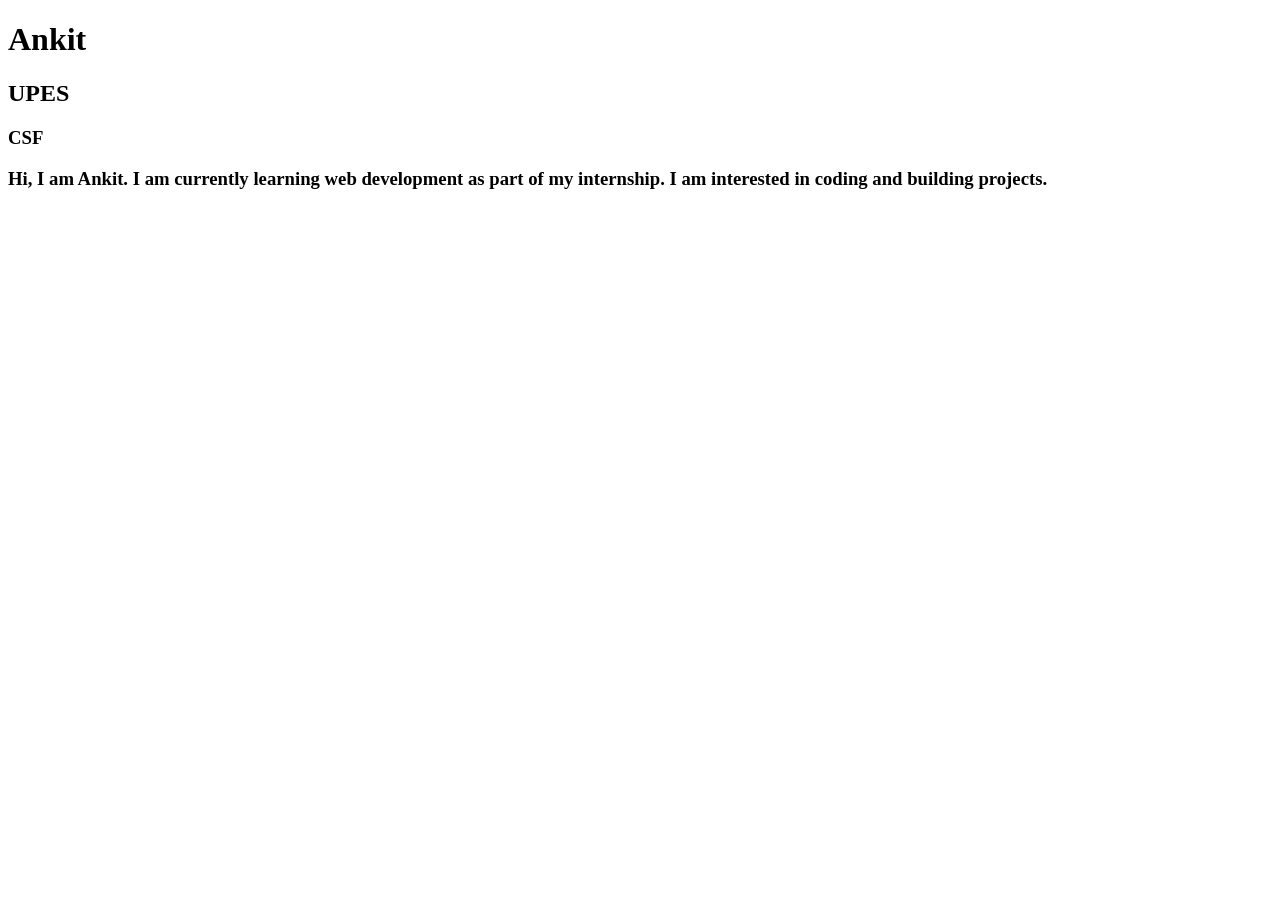
<file: index.html>
<!DOCTYPE html>
<html>
<head>
    <title>My Portfolio</title>
</head>
<body>

    <h1>Ankit<h1>
    <h2>UPES<h2>
    <h3>CSF<h3>

    <p>
        Hi, I am Ankit. I am currently learning web development as part of my internship.
        I am interested in coding and building projects.
    </p>

</body>
</html>
</file>
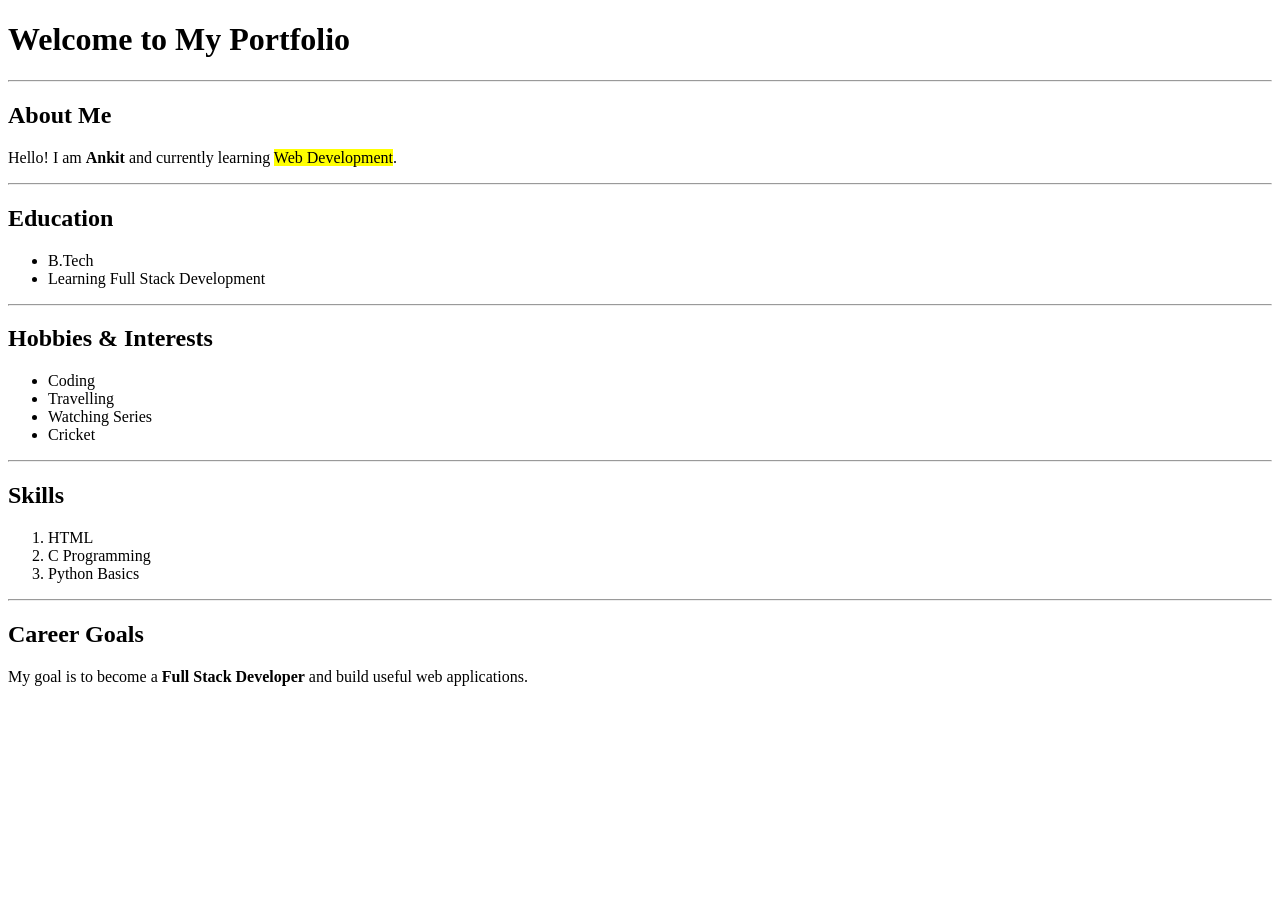
<file: index2.html>
<!DOCTYPE html>
<html>
<head>
    <title>Ankit Portfolio</title>
</head>
<body>

    <h1>Welcome to My Portfolio</h1>
    <hr>
    <h2>About Me</h2>
    <p>
        Hello! I am <strong>Ankit</strong> and currently learning
        <mark>Web Development</mark>.
    </p>
    <hr>
    <h2>Education</h2>
    <ul>
        <li>B.Tech</li>
        <li>Learning Full Stack Development</li>
    </ul>

    <hr>
    <h2>Hobbies & Interests</h2>
    <ul>
        <li>Coding</li>
        <li>Travelling</li>
        <li>Watching Series</li>
        <li>Cricket</li>
    </ul>

    <hr>

    <h2>Skills</h2>
    <ol>
        <li>HTML</li>
        <li>C Programming</li>
        <li>Python Basics</li>
    </ol>

    <hr>
  
    <h2>Career Goals</h2>
    <p>
        My goal is to become a <b>Full Stack Developer</b> and build useful web applications.
    </p>


</body>
</html>
</file>
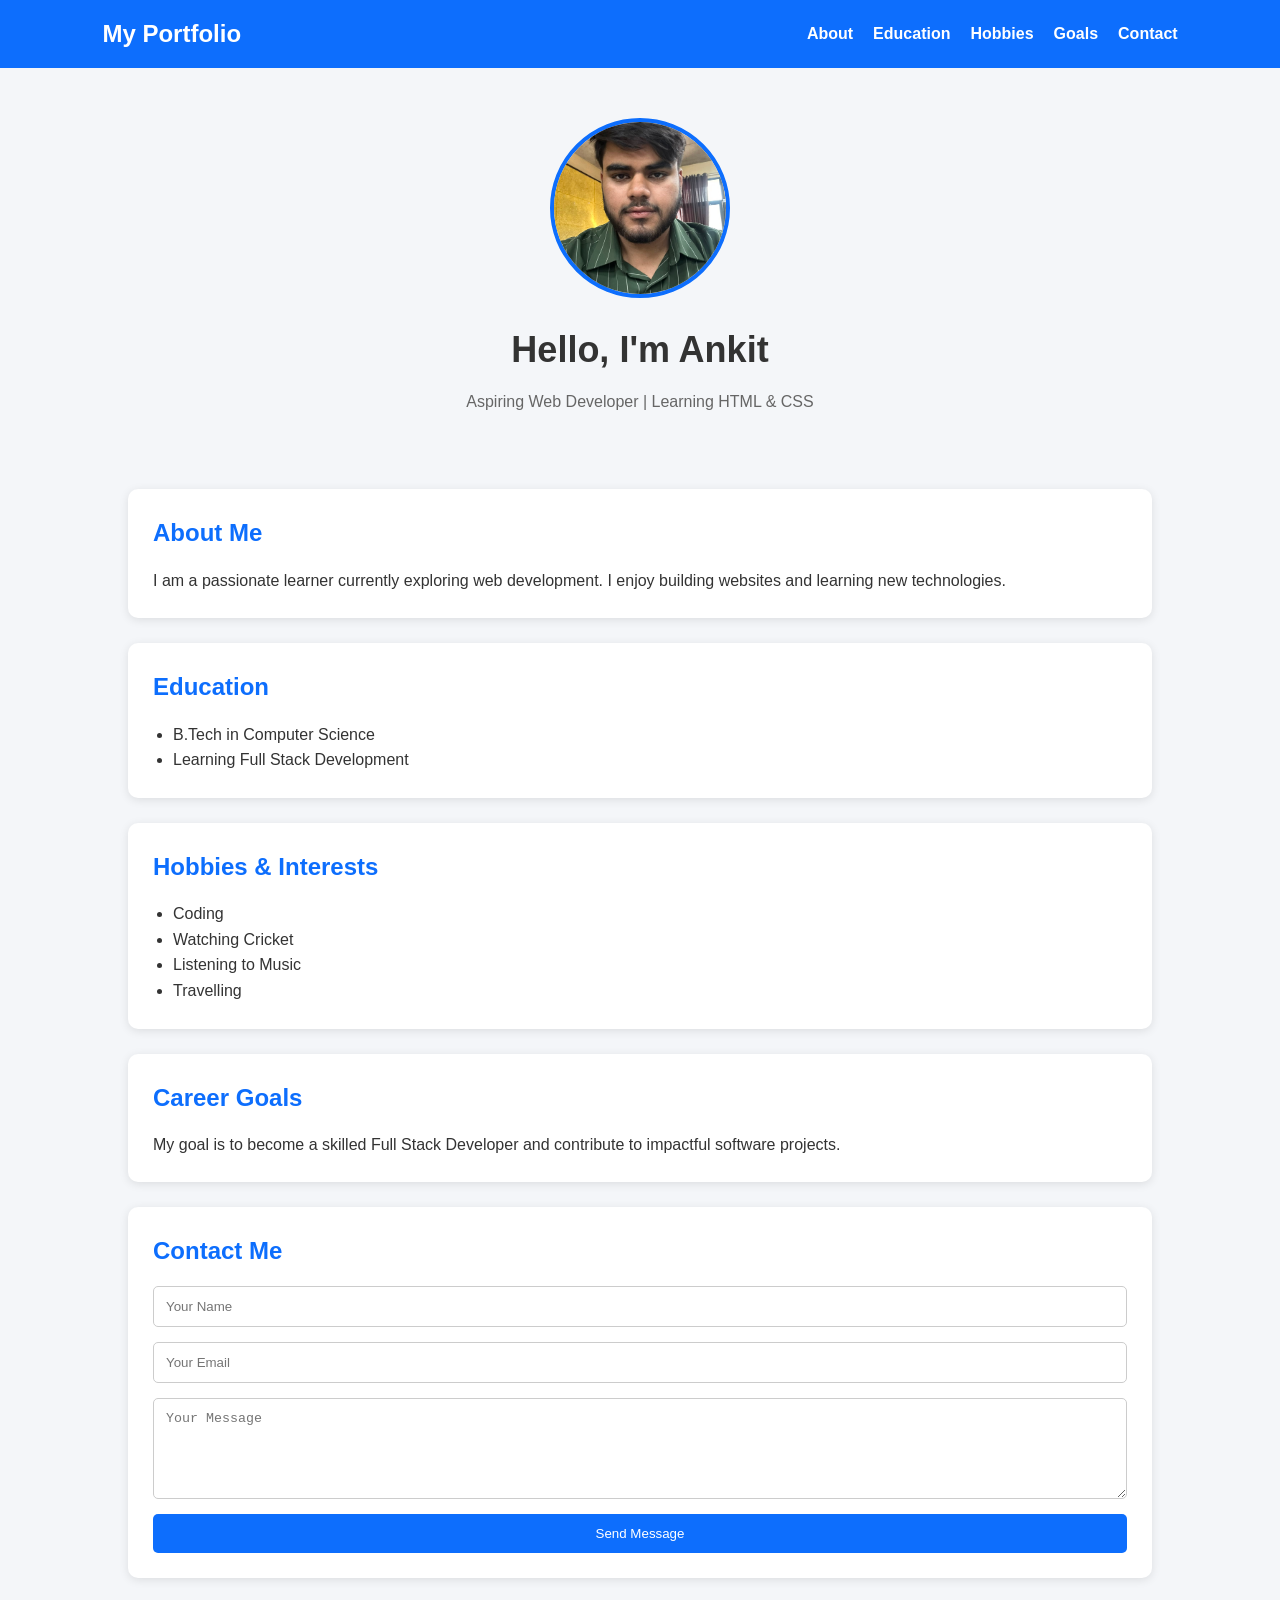
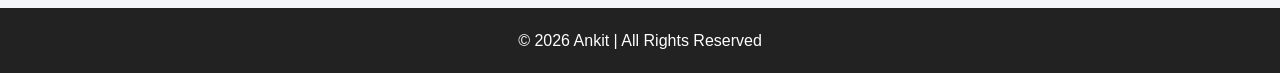
<file: index3.html>
<!DOCTYPE html>
<html lang="en">
<head>
    <meta charset="UTF-8">
    <meta name="viewport" content="width=device-width, initial-scale=1.0">
    <title>Ankit's Portfolio</title>
    <link rel="stylesheet" href="style.css">
</head>
<body>

    
    <header>
        <div class="logo">My Portfolio</div>

        <nav>
            <ul>
                <li><a href="#about">About</a></li>
                <li><a href="#education">Education</a></li>
                <li><a href="#hobbies">Hobbies</a></li>
                <li><a href="#goals">Goals</a></li>
                <li><a href="#contact">Contact</a></li>
            </ul>
        </nav>
    </header>

    <section class="hero">
        <img src="my image.jpeg">

        <h1>Hello, I'm Ankit</h1>
        <p>Aspiring Web Developer | Learning HTML & CSS</p>
    </section>

    <section id="about" class="card">
        <h2>About Me</h2>
        <p>
            I am a passionate learner currently exploring web development.
            I enjoy building websites and learning new technologies.
        </p>
    </section>

    <section id="education" class="card">
        <h2>Education</h2>

        <ul>
            <li>B.Tech in Computer Science</li>
            <li>Learning Full Stack Development</li>
        </ul>
    </section>

    <!-- Hobbies -->
    <section id="hobbies" class="card">
        <h2>Hobbies & Interests</h2>

        <ul>
            <li>Coding</li>
            <li>Watching Cricket</li>
            <li>Listening to Music</li>
            <li>Travelling</li>
        </ul>
    </section>

    <!-- Goals -->
    <section id="goals" class="card">
        <h2>Career Goals</h2>

        <p>
            My goal is to become a skilled Full Stack Developer and
            contribute to impactful software projects.
        </p>
    </section>

    <!-- Contact -->
    <section id="contact" class="card">
        <h2>Contact Me</h2>

        <form>
            <input type="text" placeholder="Your Name" required>

            <input type="email" placeholder="Your Email" required>

            <textarea rows="5" placeholder="Your Message"></textarea>

            <button type="submit">Send Message</button>
        </form>
    </section>

    <!-- Footer -->
    <footer>
        <p>&copy; 2026 Ankit | All Rights Reserved</p>
    </footer>

</body>
</html>
</file>
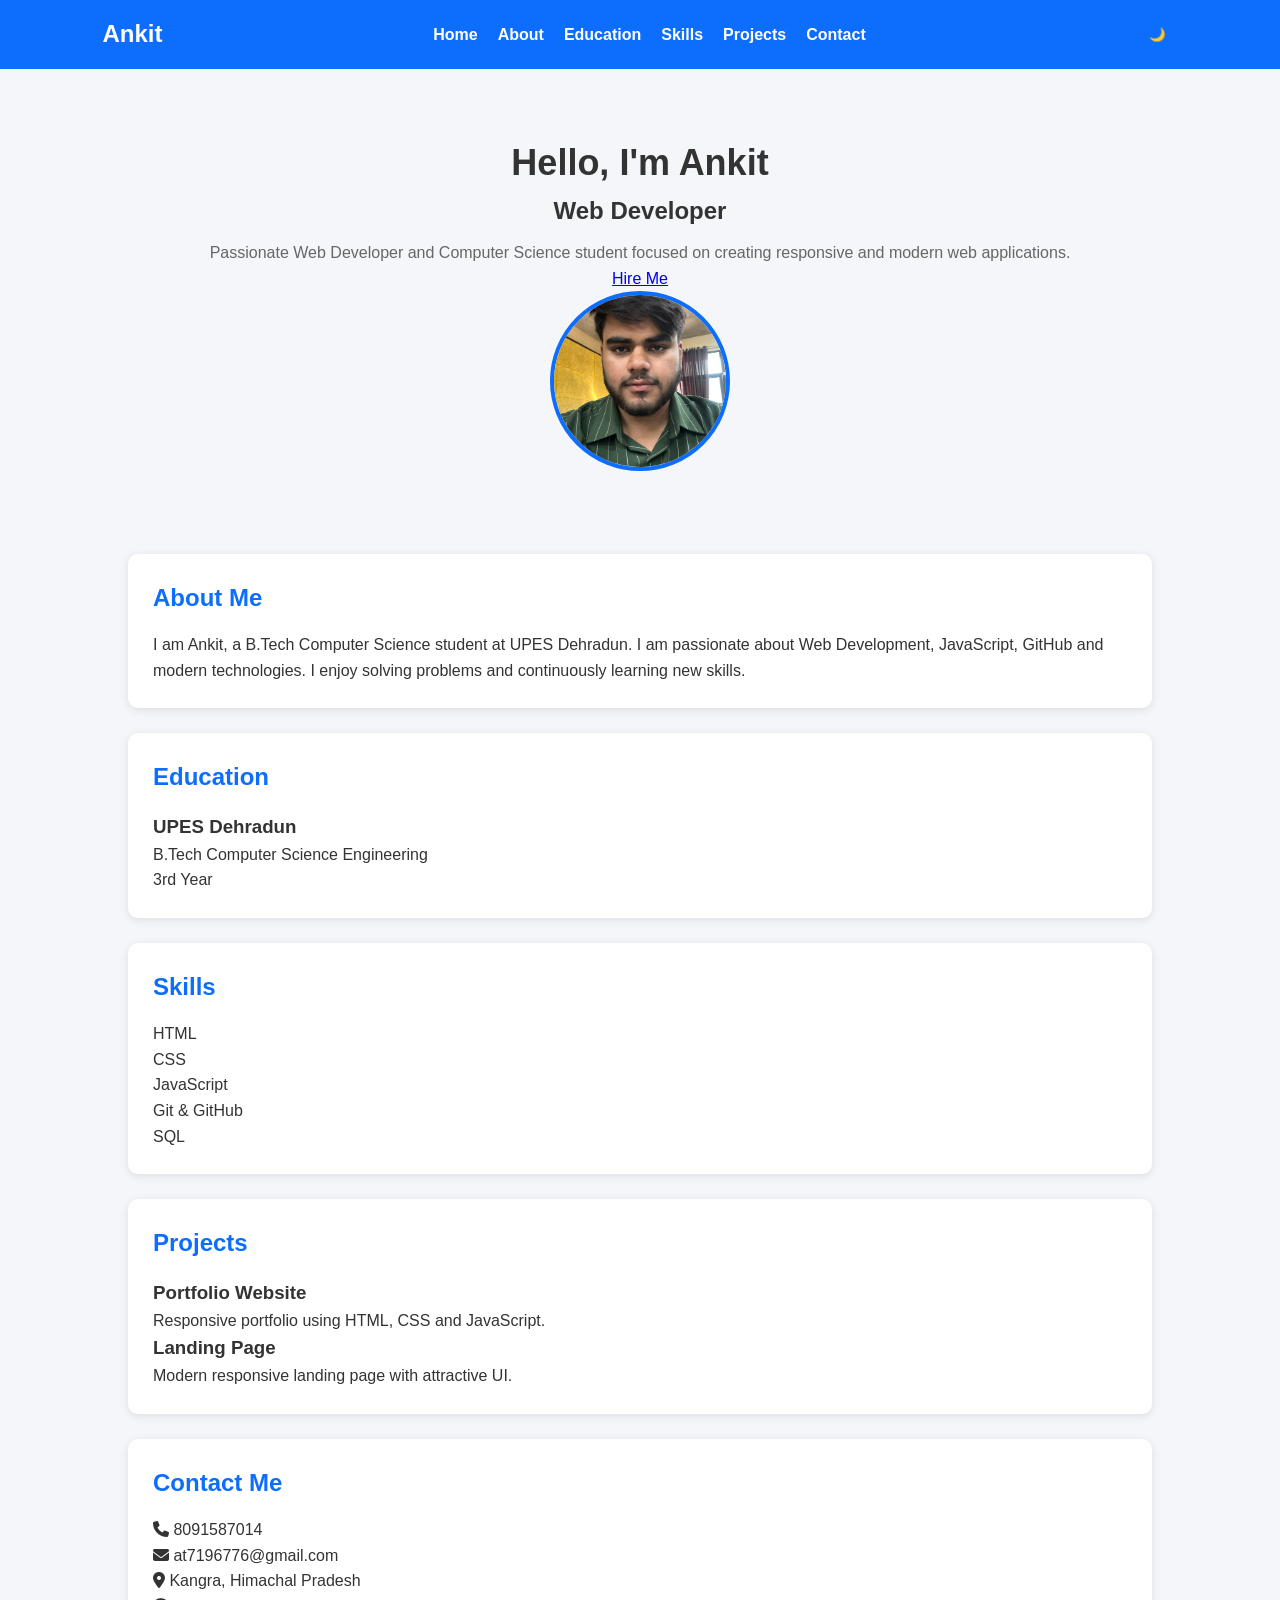
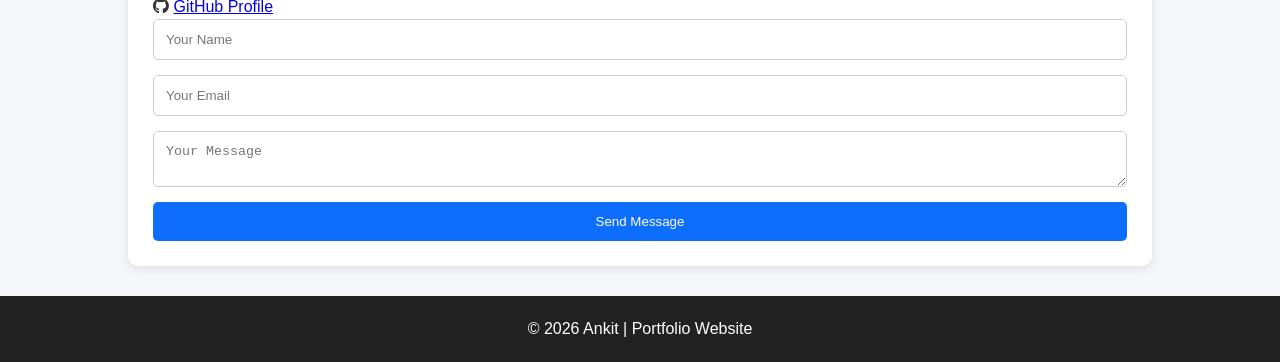
<file: index4.html>
<!DOCTYPE html>
<html lang="en">
<head>
    <meta charset="UTF-8">
    <meta name="viewport" content="width=device-width, initial-scale=1.0">
    <title>Ankit | Portfolio</title>

    <link rel="stylesheet" href="style.css">

    <link rel="stylesheet"
    href="https://cdnjs.cloudflare.com/ajax/libs/font-awesome/6.5.1/css/all.min.css">
</head>

<body>

<header>

    <div class="logo">Ankit</div>

    <nav>
        <ul>
            <li><a href="#home">Home</a></li>
            <li><a href="#about">About</a></li>
            <li><a href="#education">Education</a></li>
            <li><a href="#skills">Skills</a></li>
            <li><a href="#projects">Projects</a></li>
            <li><a href="#contact">Contact</a></li>
        </ul>
    </nav>

    <button id="themeBtn">🌙</button>

</header>

<section id="home" class="hero">

    <div class="hero-text">

        <h1>Hello, I'm <span>Ankit</span></h1>

        <h2 id="typing"></h2>

        <p>
            Passionate Web Developer and Computer Science student
            focused on creating responsive and modern web applications.
        </p>

        <a href="#contact" class="btn">Hire Me</a>

    </div>

    <div class="hero-image">
        <img src="my image.jpeg" alt="Ankit">
    </div>

</section>

<section id="about" class="card">

    <h2>About Me</h2>

    <p>
        I am Ankit, a B.Tech Computer Science student at
        UPES Dehradun. I am passionate about Web Development,
        JavaScript, GitHub and modern technologies.
        I enjoy solving problems and continuously learning
        new skills.
    </p>

</section>

<section id="education" class="card">

    <h2>Education</h2>

    <div class="timeline">
        <div class="timeline-item">
            <h3>UPES Dehradun</h3>
            <p>B.Tech Computer Science Engineering</p>
            <p>3rd Year</p>
        </div>
    </div>

</section>

<section id="skills" class="card">

    <h2>Skills</h2>

    <div class="skill">
        <span>HTML</span>
        <div class="bar"><div class="html"></div></div>
    </div>

    <div class="skill">
        <span>CSS</span>
        <div class="bar"><div class="css"></div></div>
    </div>

    <div class="skill">
        <span>JavaScript</span>
        <div class="bar"><div class="js"></div></div>
    </div>

    <div class="skill">
        <span>Git & GitHub</span>
        <div class="bar"><div class="git"></div></div>
    </div>

    <div class="skill">
        <span>SQL</span>
        <div class="bar"><div class="sql"></div></div>
    </div>

</section>

<section id="projects" class="card">

    <h2>Projects</h2>

    <div class="project-container">

        <div class="project-card">
            <h3>Portfolio Website</h3>
            <p>
                Responsive portfolio using HTML, CSS and JavaScript.
            </p>
        </div>

        <div class="project-card">
            <h3>Landing Page</h3>
            <p>
                Modern responsive landing page with attractive UI.
            </p>
        </div>

    </div>

</section>

<section id="contact" class="card">

    <h2>Contact Me</h2>

    <div class="contact-info">

        <p>
            <i class="fa-solid fa-phone"></i>
            8091587014
        </p>

        <p>
            <i class="fa-solid fa-envelope"></i>
            at7196776@gmail.com
        </p>

        <p>
            <i class="fa-solid fa-location-dot"></i>
            Kangra, Himachal Pradesh
        </p>

        <p>
            <i class="fa-brands fa-github"></i>
            <a href="https://github.com/Ankit2587" target="_blank">
                GitHub Profile
            </a>
        </p>

    </div>

    <form id="contactForm">

        <input type="text" id="name"
        placeholder="Your Name">

        <input type="email" id="email"
        placeholder="Your Email">

        <textarea id="message"
        placeholder="Your Message"></textarea>

        <button type="submit">Send Message</button>

    </form>

    <p id="formMessage"></p>

</section>

<footer>

    <p>
        © 2026 Ankit | Portfolio Website
    </p>

</footer>

<script src="script.js"></script>

</body>
</html>
</file>
<file: style.css>
/* Reset */
*{
    margin:0;
    padding:0;
    box-sizing:border-box;
}

body{
    font-family:Arial, sans-serif;
    background:#f4f6f9;
    color:#333;
    line-height:1.6;
}

/* Header */
header{
    background:#0d6efd;
    color:white;
    padding:15px 8%;
    display:flex;
    justify-content:space-between;
    align-items:center;
    flex-wrap:wrap;
}

.logo{
    font-size:24px;
    font-weight:bold;
}

nav ul{
    list-style:none;
    display:flex;
    gap:20px;
}

nav a{
    color:white;
    text-decoration:none;
    font-weight:bold;
}

nav a:hover{
    color:#ffd700;
}

/* Hero Section */
.hero{
    text-align:center;
    padding:50px 20px;
}

.hero img{
    width:180px;
    height:180px;
    border-radius:50%;
    object-fit:cover;
    border:4px solid #0d6efd;
}

.hero h1{
    margin-top:15px;
    font-size:36px;
}

.hero p{
    color:#666;
    margin-top:10px;
}

/* Cards */
.card{
    width:80%;
    margin:25px auto;
    background:white;
    padding:25px;
    border-radius:10px;
    box-shadow:0 2px 10px rgba(0,0,0,0.1);
}

.card h2{
    margin-bottom:15px;
    color:#0d6efd;
}

.card ul{
    padding-left:20px;
}

/* Contact Form */
form{
    display:flex;
    flex-direction:column;
}

input,
textarea{
    padding:12px;
    margin-bottom:15px;
    border:1px solid #ccc;
    border-radius:5px;
}

button{
    background:#0d6efd;
    color:white;
    border:none;
    padding:12px;
    border-radius:5px;
    cursor:pointer;
}

button:hover{
    background:#084298;
}

/* Footer */
footer{
    background:#222;
    color:white;
    text-align:center;
    padding:20px;
    margin-top:30px;
}

/* Responsive Design */
@media (max-width:768px){

    header{
        flex-direction:column;
        text-align:center;
    }

    nav ul{
        flex-direction:column;
        margin-top:10px;
    }

    .hero h1{
        font-size:28px;
    }

    .card{
        width:95%;
    }
}
</file>
